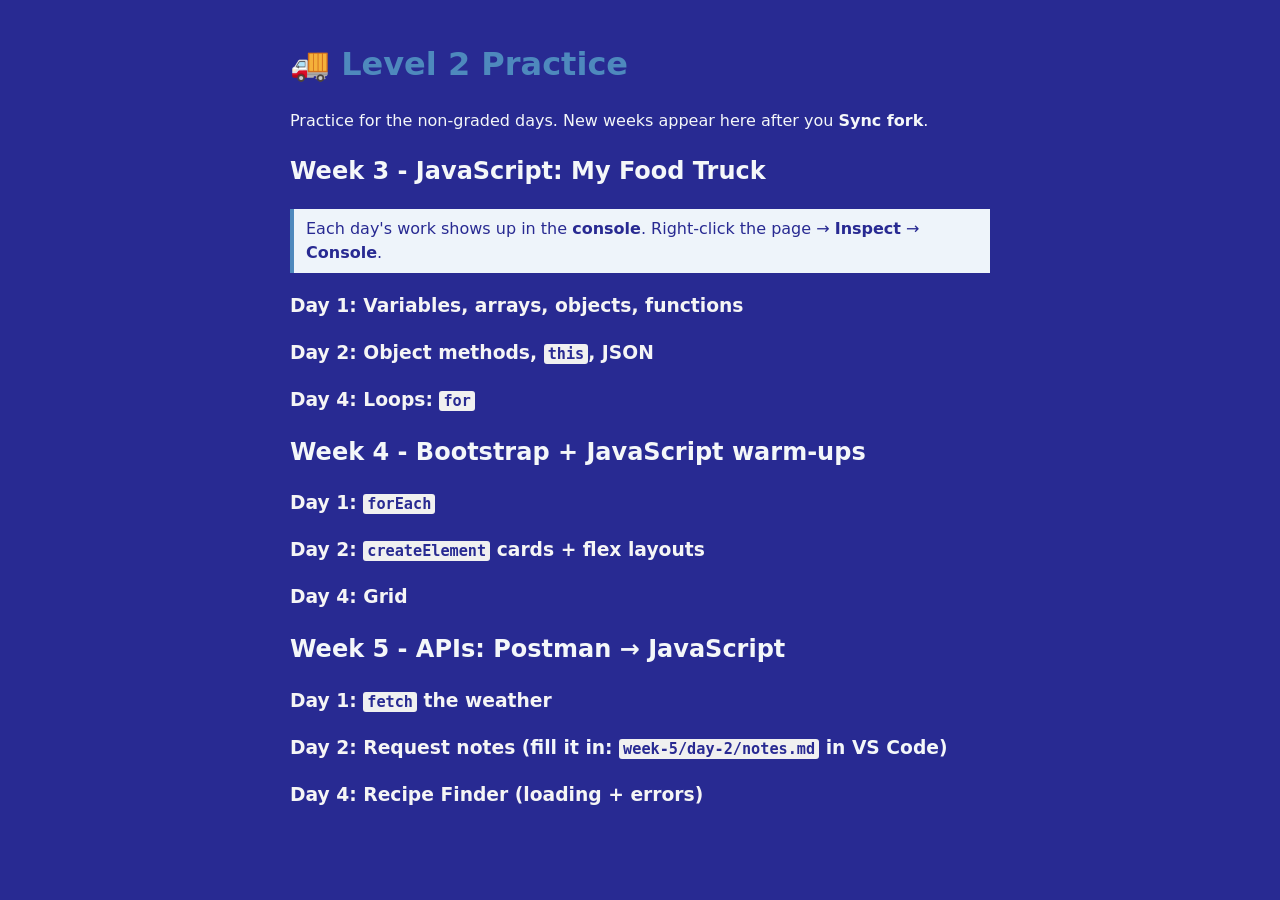
<file: index.html>
<!DOCTYPE html>
<html lang="en">
<head>
  <meta charset="UTF-8">
  <meta name="viewport" content="width=device-width, initial-scale=1.0">
  <title>Level 2 Practice</title>
  <link rel="stylesheet" href="style.css">
</head>
<body>
  <h1>🚚 Level 2 Practice</h1>
  <p>Practice for the non-graded days. New weeks appear here after you <strong>Sync fork</strong>.</p>

  <h2>Week 3 - JavaScript: My Food Truck</h2>
  <p class="tip">Each day's work shows up in the <strong>console</strong>.
    Right-click the page → <strong>Inspect</strong> → <strong>Console</strong>.</p>

  <h3><a href="week-3/day-1/index.html">Day 1: Variables, arrays, objects, functions</a></h3>
 

  <h3><a href="week-3/day-2/index.html">Day 2: Object methods, <code>this</code>, JSON</a></h3>
  
  <h3><a href="week-3/day-4/index.html">Day 4: Loops: <code>for</code></a></h3>

  <h2>Week 4 - Bootstrap + JavaScript warm-ups</h2>

  <h3><a href="week-4/day-1/index.html">Day 1: <code>forEach</code></a></h3>

  <h3><a href="week-4/day-2/index.html">Day 2: <code>createElement</code> cards + flex layouts</a></h3>

  <h3><a href="week-4/day-4/index.html">Day 4: Grid</a></h3>

  <h2>Week 5 - APIs: Postman → JavaScript</h2>

  <h3><a href="week-5/day-1/index.html">Day 1: <code>fetch</code> the weather</a></h3>

  <h3><a href="https://github.com/JenniferT9462/level-2-practice/blob/main/week-5/day-2/notes.md">Day 2: Request notes</a> (fill it in: <code>week-5/day-2/notes.md</code> in VS Code)</h3>

  <h3><a href="week-5/day-4/index.html">Day 4: Recipe Finder (loading + errors)</a></h3>

  <!-- <h2>Week 6 - API reliability</h2>

  <h3><a href="week-6/day-1/index.html">Day 1: Recipe Search (the 4 endings)</a></h3>

  <h3><a href="week-6/day-2/index.html">Day 2: Ask the Chef (a key, kept secret)</a></h3>

  <h3><a href="week-6/day-4/index.html">Day 4: Recipe Stats (map, filter, reduce)</a></h3>

  <h2>Week 7 - Apps people use</h2>

  <h3><a href="week-7/day-1/index.html">Days 1–2: Recipe Picker (inputs + localStorage)</a></h3>

  <h3><a href="week-7/day-4/index.html">Day 4: Recipe Cards (Tailwind)</a></h3> -->

</body>
</html>
</file>
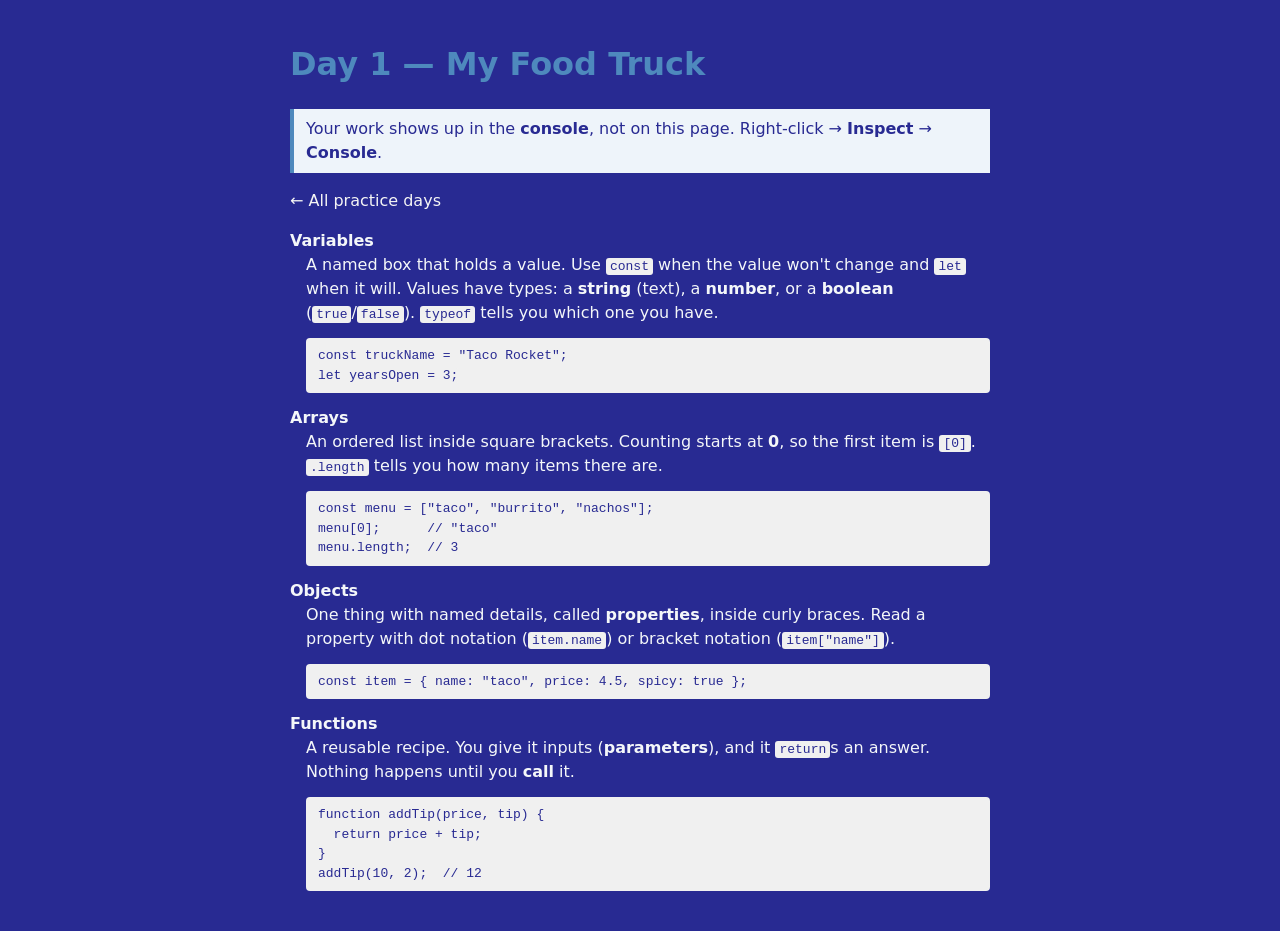
<file: week-3/day-1/index.html>
<!doctype html>
<html lang="en">
  <head>
    <meta charset="UTF-8" />
    <meta name="viewport" content="width=device-width, initial-scale=1.0" />
    <title>Day 1 — My Food Truck</title>
    <link rel="stylesheet" href="../../style.css" />
  </head>
  <body>
    <h1>Day 1 — My Food Truck</h1>
    <p class="tip">
      Your work shows up in the <strong>console</strong>, not on this page.
      Right-click → <strong>Inspect</strong> → <strong>Console</strong>.
    </p>
    <p><a href="../../index.html">← All practice days</a></p>

    <dl>
      <dt>Variables</dt>
      <dd>
        A named box that holds a value. Use <code>const</code> when the value
        won't change and <code>let</code> when it will. Values have types: a
        <strong>string</strong> (text), a <strong>number</strong>, or a
        <strong>boolean</strong> (<code>true</code>/<code>false</code>).
        <code>typeof</code> tells you which one you have.
        <pre><code>const truckName = "Taco Rocket";
let yearsOpen = 3;</code></pre>
      </dd>

      <dt>Arrays</dt>
      <dd>
        An ordered list inside square brackets. Counting starts at
        <strong>0</strong>, so the first item is <code>[0]</code>.
        <code>.length</code> tells you how many items there are.
        <pre><code>const menu = ["taco", "burrito", "nachos"];
menu[0];      // "taco"
menu.length;  // 3</code></pre>
      </dd>

      <dt>Objects</dt>
      <dd>
        One thing with named details, called <strong>properties</strong>, inside
        curly braces. Read a property with dot notation (<code>item.name</code>)
        or bracket notation (<code>item["name"]</code>).
        <pre><code>const item = { name: "taco", price: 4.5, spicy: true };</code></pre>
      </dd>

      <dt>Functions</dt>
      <dd>
        A reusable recipe. You give it inputs (<strong>parameters</strong>), and
        it <code>return</code>s an answer. Nothing happens until you
        <strong>call</strong> it.
        <pre><code>function addTip(price, tip) {
  return price + tip;
}
addTip(10, 2);  // 12</code></pre>
      </dd>
    </dl>

    <script src="script.js"></script>
  </body>
</html>
</file>
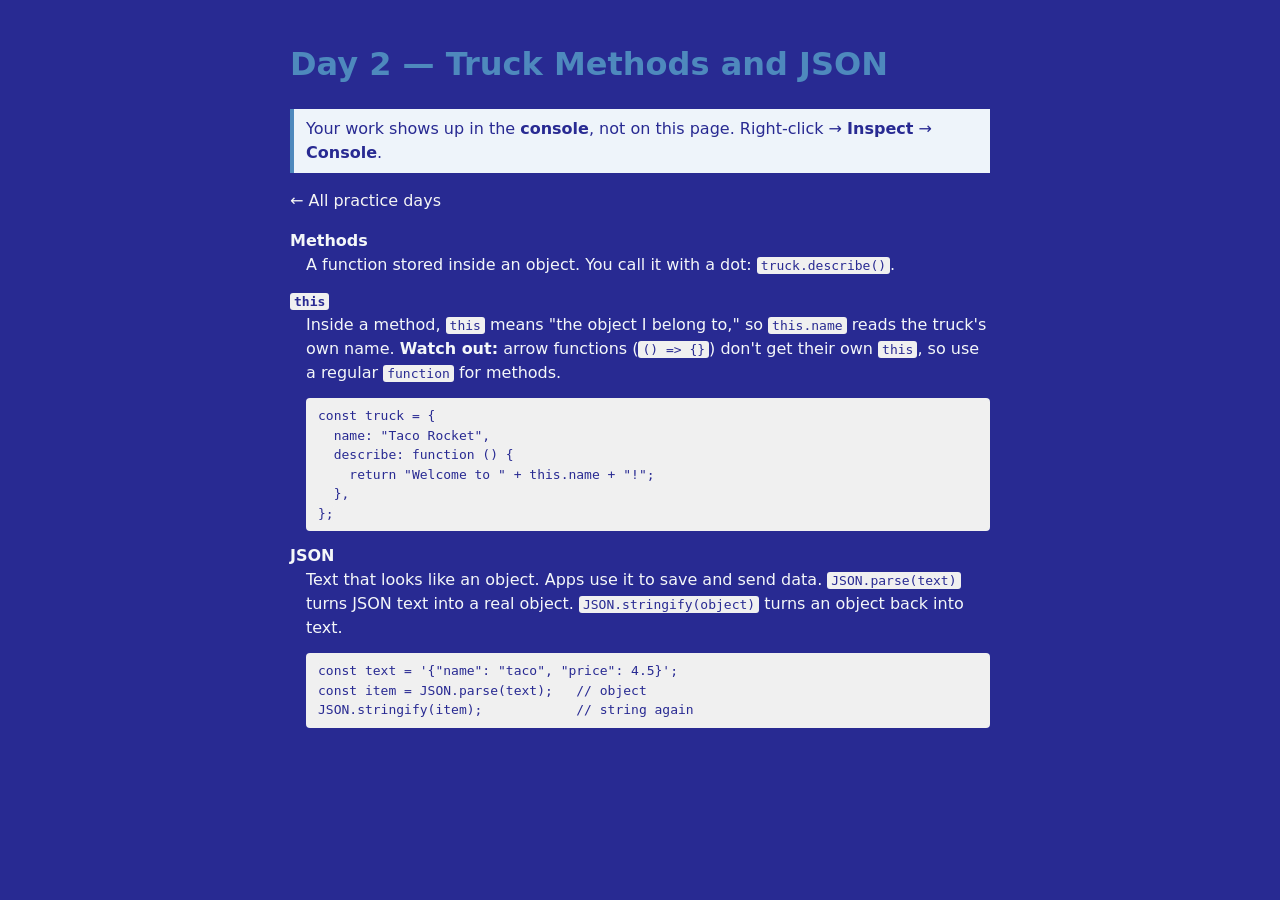
<file: week-3/day-2/index.html>
<!doctype html>
<html lang="en">
  <head>
    <meta charset="UTF-8" />
    <meta name="viewport" content="width=device-width, initial-scale=1.0" />
    <title>Day 2 — Truck Methods and JSON</title>
    <link rel="stylesheet" href="../../style.css" />
  </head>
  <body>
    <h1>Day 2 — Truck Methods and JSON</h1>
    <p class="tip">
      Your work shows up in the <strong>console</strong>, not on this page.
      Right-click → <strong>Inspect</strong> → <strong>Console</strong>.
    </p>
    <p><a href="../../index.html">← All practice days</a></p>

    <dl>
      <dt>Methods</dt>
      <dd>
        A function stored inside an object. You call it with a dot:
        <code>truck.describe()</code>.
      </dd>

      <dt><code>this</code></dt>
      <dd>
        Inside a method, <code>this</code> means "the object I belong to," so
        <code>this.name</code> reads the truck's own name.
        <strong>Watch out:</strong> arrow functions (<code>() =&gt; {}</code>)
        don't get their own <code>this</code>, so use a regular
        <code>function</code> for methods.
        <pre><code>const truck = {
  name: "Taco Rocket",
  describe: function () {
    return "Welcome to " + this.name + "!";
  },
};</code></pre>
      </dd>

      <dt>JSON</dt>
      <dd>
        Text that looks like an object. Apps use it to save and send data.
        <code>JSON.parse(text)</code> turns JSON text into a real object.
        <code>JSON.stringify(object)</code> turns an object back into text.
        <pre><code>const text = '{"name": "taco", "price": 4.5}';
const item = JSON.parse(text);   // object
JSON.stringify(item);            // string again</code></pre>
      </dd>
    </dl>

    <script src="script.js"></script>
  </body>
</html>
</file>
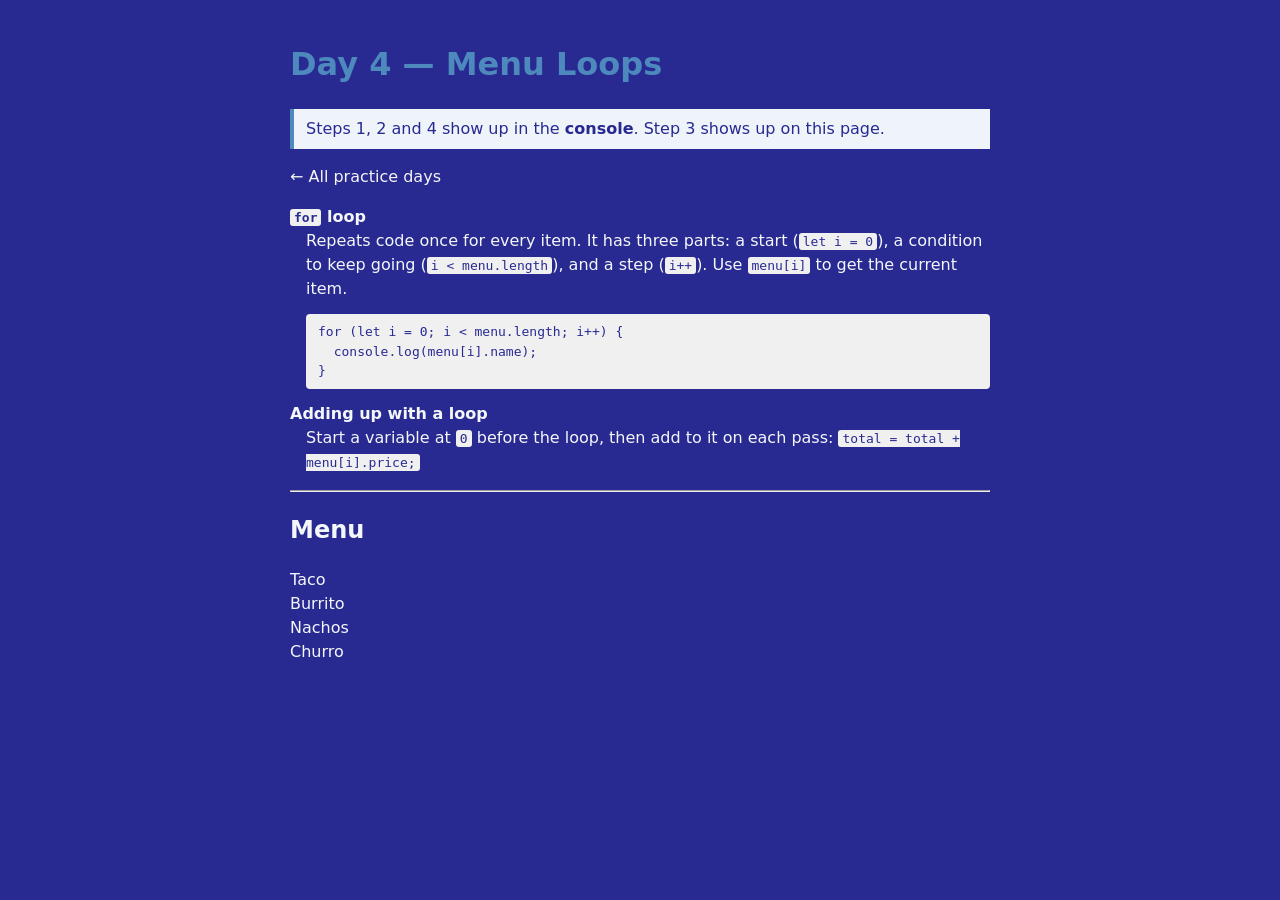
<file: week-3/day-4/index.html>
<!doctype html>
<html lang="en">
  <head>
    <meta charset="UTF-8" />
    <meta name="viewport" content="width=device-width, initial-scale=1.0" />
    <title>Day 4 — Menu Loops</title>
    <link rel="stylesheet" href="../../style.css" />
    <style>
      #menu-text { white-space: pre-line; } /* each item on its own line */
    </style>
  </head>
  <body>
    <h1>Day 4 — Menu Loops</h1>
    <p class="tip">
      Steps 1, 2 and 4 show up in the <strong>console</strong>. Step 3 shows up
      on this page.
    </p>
    <p><a href="../../index.html">← All practice days</a></p>
    <dl>
      <dt><code>for</code> loop</dt>
      <dd>
        Repeats code once for every item. It has three parts: a start (<code
          >let i = 0</code
        >), a condition to keep going (<code>i &lt; menu.length</code>), and a
        step (<code>i++</code>). Use <code>menu[i]</code> to get the current
        item.
        <pre><code>for (let i = 0; i &lt; menu.length; i++) {
  console.log(menu[i].name);
}</code></pre>
      </dd>

      <dt>Adding up with a loop</dt>
      <dd>
        Start a variable at <code>0</code> before the loop, then add to it on
        each pass: <code>total = total + menu[i].price;</code>
      </dd>
    </dl>


    <hr>
    <h2>Menu</h2>
    <p id="menu-text"></p>

    <script src="script.js"></script>
  </body>
</html>
</file>
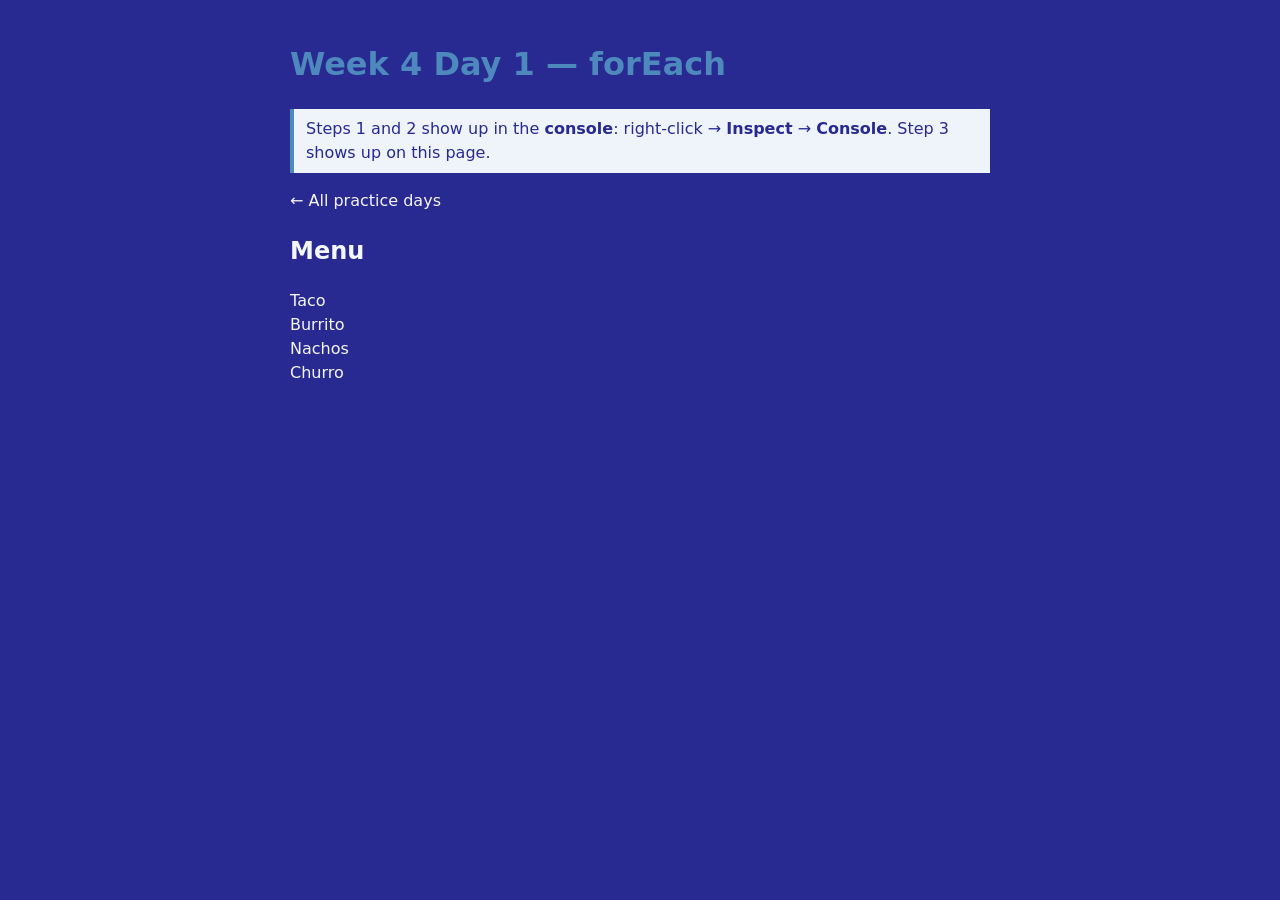
<file: week-4/day-1/index.html>
<!DOCTYPE html>
<html lang="en">
<head>
  <meta charset="UTF-8">
  <meta name="viewport" content="width=device-width, initial-scale=1.0">
  <title>Week 4 Day 1 — forEach</title>
  <link rel="stylesheet" href="../../style.css">
  <style>
    #menu-text { white-space: pre-line; } /* each item on its own line */
  </style>
</head>
<body>
  <h1>Week 4 Day 1 — forEach</h1>
  <p class="tip">Steps 1 and 2 show up in the <strong>console</strong>: right-click → <strong>Inspect</strong> → <strong>Console</strong>. Step 3 shows up on this page.</p>
  <p><a href="../../index.html">← All practice days</a></p>

  <h2>Menu</h2>
  <p id="menu-text"></p>

  <script src="script.js"></script>
</body>
</html>
</file>
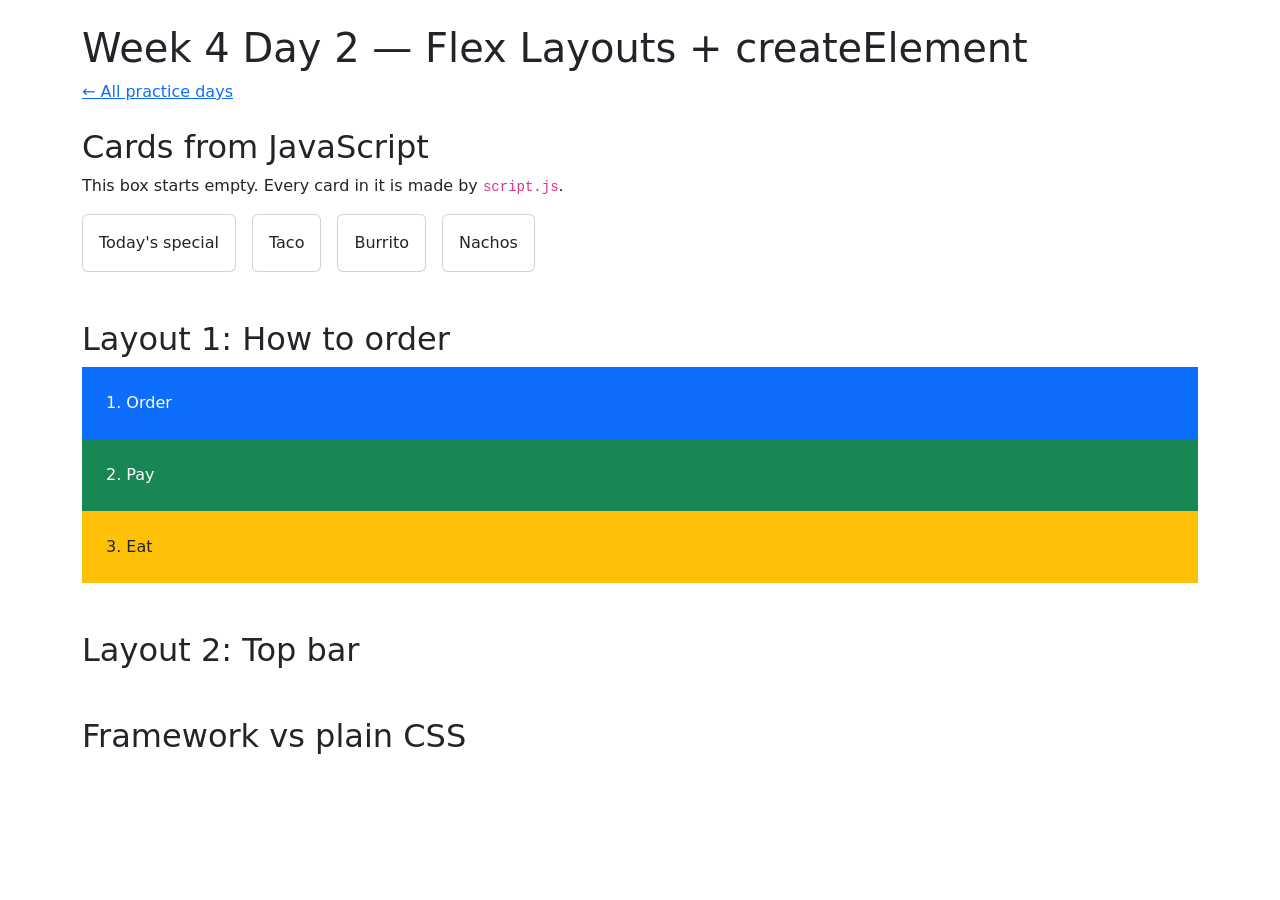
<file: week-4/day-2/index.html>
<!DOCTYPE html>
<html lang="en">
<head>
  <meta charset="UTF-8">
  <meta name="viewport" content="width=device-width, initial-scale=1.0">
  <title>Week 4 Day 2 — Flex Layouts + createElement</title>
  <link rel="stylesheet" href="https://cdn.jsdelivr.net/npm/bootstrap@5.3.3/dist/css/bootstrap.min.css">
</head>
<body>
  <main class="container py-4">
    <h1>Week 4 Day 2 — Flex Layouts + createElement</h1>
    <p><a href="../../index.html">← All practice days</a></p>

    <!-- ========== Cards made by JavaScript (script.js) ========== -->
    <h2 class="mt-4">Cards from JavaScript</h2>
    <p>This box starts empty. Every card in it is made by <code>script.js</code>.</p>
    <div id="card-area" class="d-flex flex-wrap gap-3"></div>


    <!-- ========== Layout 1: stack on phones, a row on bigger screens ========== -->
    <h2 class="mt-5">Layout 1: How to order</h2>
    <!-- TODO: give the div below these classes: d-flex flex-column flex-md-row gap-3 -->
    <div class="">
      <div class="p-4 bg-primary text-white">1. Order</div>
      <div class="p-4 bg-success text-white">2. Pay</div>
      <div class="p-4 bg-warning">3. Eat</div>
    </div>
    <!-- TODO: change the three steps to fit YOUR truck. -->


    <!-- ========== Layout 2: a bar with one thing left, one thing right ========== -->
    <h2 class="mt-5">Layout 2: Top bar</h2>
    <!-- TODO: build a bar with your truck's name on the LEFT and a button on the RIGHT,
         both lined up in the middle (top to bottom).
         Classes you'll need: d-flex  justify-content-between  align-items-center
         Give it a background and padding so you can see it: bg-dark text-white p-3 -->



    <!-- ========== Compare ========== -->
    <h2 class="mt-5">Framework vs plain CSS</h2>
    <!-- TODO: write 1–2 sentences: what was easier with Bootstrap classes?
         What would you have written in style.css instead? -->
    <p></p>
  </main>

  <script src="script.js"></script>
</body>
</html>
</file>
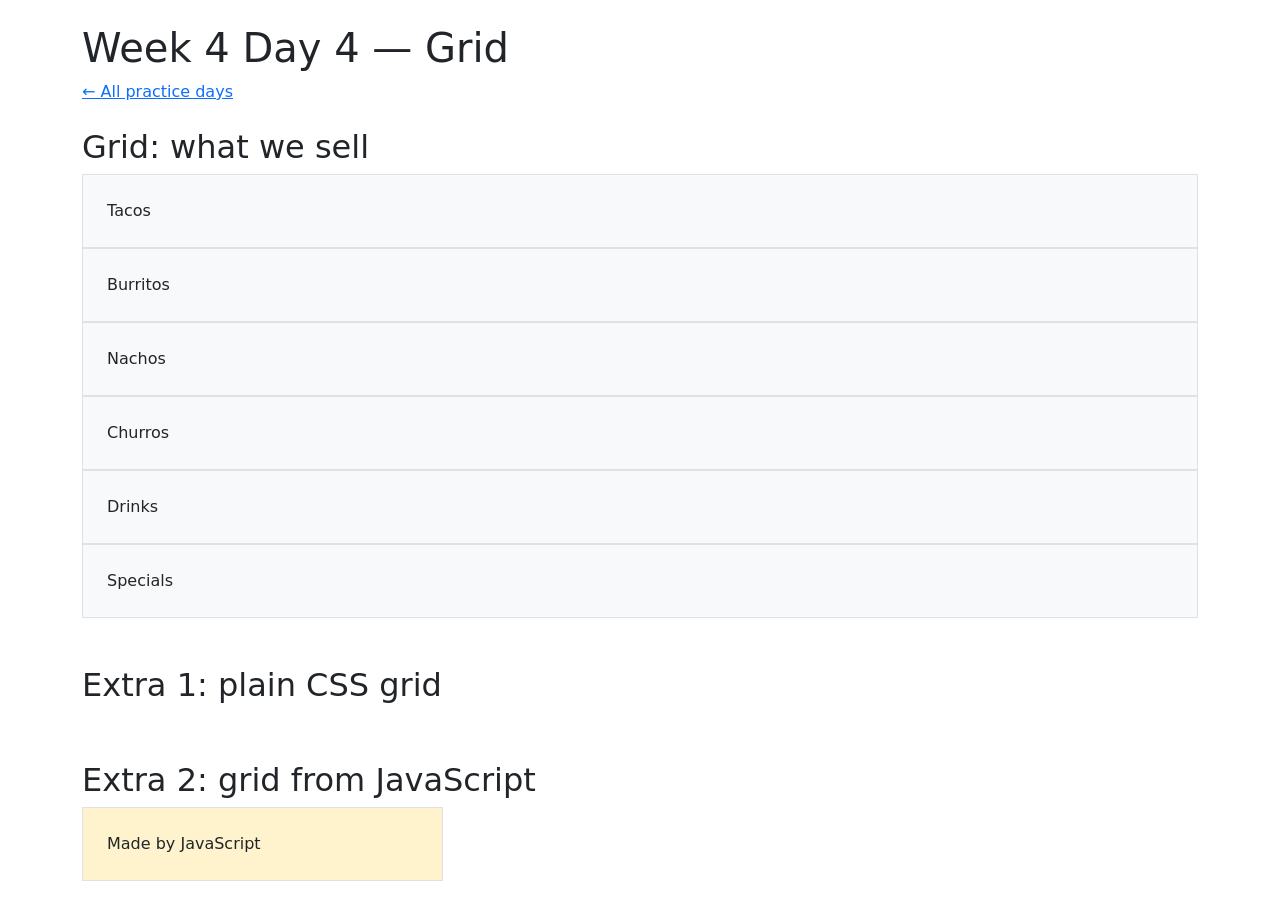
<file: week-4/day-4/index.html>
<!DOCTYPE html>
<html lang="en">
<head>
  <meta charset="UTF-8">
  <meta name="viewport" content="width=device-width, initial-scale=1.0">
  <title>Week 4 Day 4 — Grid</title>
  <link rel="stylesheet" href="https://cdn.jsdelivr.net/npm/bootstrap@5.3.3/dist/css/bootstrap.min.css">
</head>
<body>
  <main class="container py-4">
    <h1>Week 4 Day 4 — Grid</h1>
    <p><a href="../../index.html">← All practice days</a></p>

    <!-- ========== Grid: six items ========== -->
    <h2 class="mt-4">Grid: what we sell</h2>
    <!-- TODO: give the div below these classes: row row-cols-1 row-cols-sm-2 row-cols-lg-3 g-3
         That means: 1 column on phones, 2 from small screens up, 3 from large screens up. -->
    <div class="">
      <div class="col"><div class="p-4 bg-light border">Tacos</div></div>
      <div class="col"><div class="p-4 bg-light border">Burritos</div></div>
      <div class="col"><div class="p-4 bg-light border">Nachos</div></div>
      <div class="col"><div class="p-4 bg-light border">Churros</div></div>
      <div class="col"><div class="p-4 bg-light border">Drinks</div></div>
      <div class="col"><div class="p-4 bg-light border">Specials</div></div>
    </div>
    <!-- TODO: change the six items to fit YOUR truck. -->


    <!-- ========== Extra 1: the same grid in plain CSS ========== -->
    <!-- If you finish early: copy the six items into the div below (without the "col" wrappers),
         then compare the plain CSS in the <style> block with the Bootstrap classes above. -->
    <h2 class="mt-5">Extra 1: plain CSS grid</h2>
    <div class="plain-grid"></div>


    <!-- ========== Extra 2: a grid made by JavaScript (script.js) ========== -->
    <!-- Review of Monday + Tuesday: forEach + createElement. Nothing new. -->
    <h2 class="mt-5">Extra 2: grid from JavaScript</h2>
    <div id="js-grid" class="row row-cols-1 row-cols-sm-2 row-cols-lg-3 g-3"></div>
  </main>

  <style>
    .plain-grid {
      display: grid;
      grid-template-columns: repeat(auto-fit, minmax(200px, 1fr));
      gap: 1rem;
    }
  </style>

  <script src="script.js"></script>
</body>
</html>
</file>
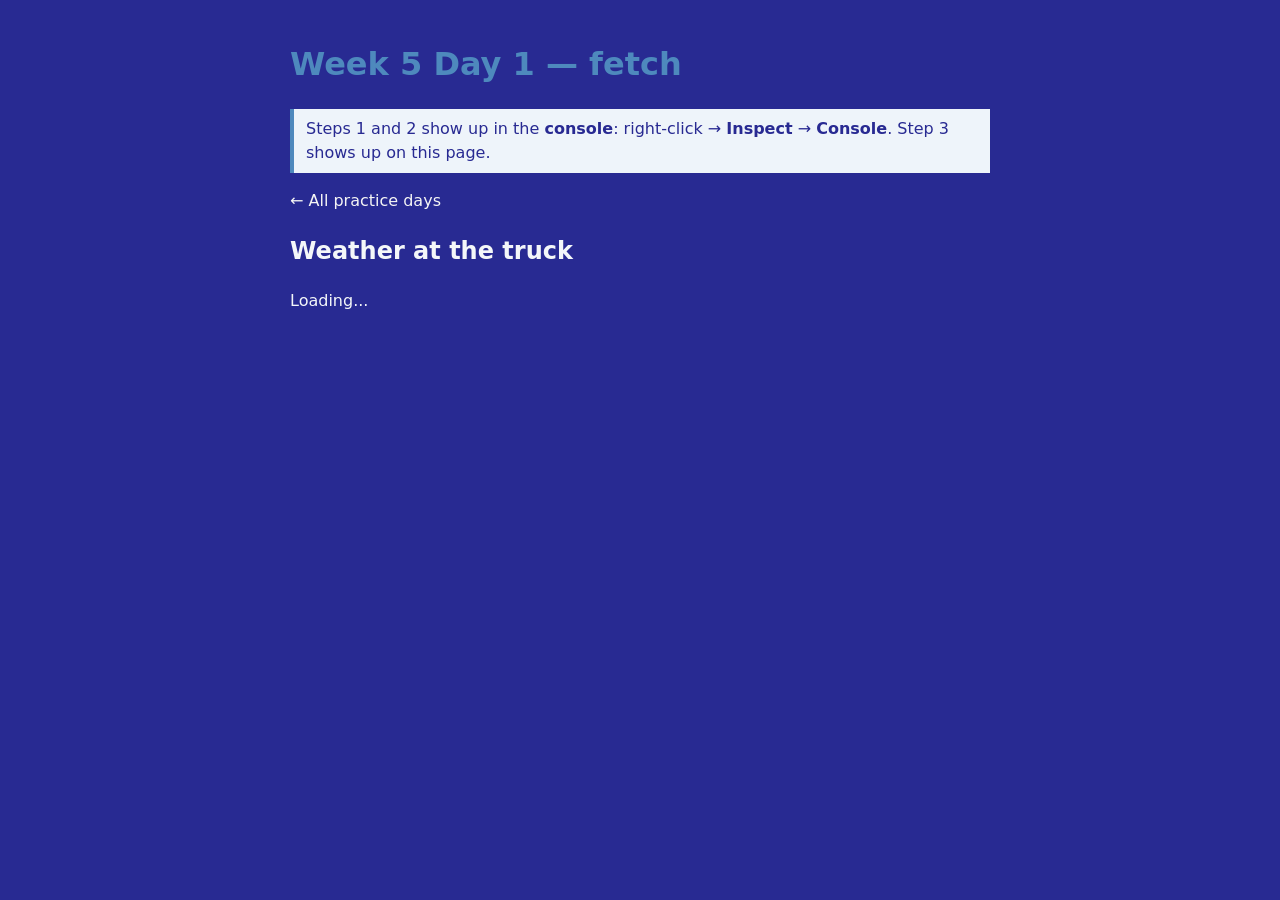
<file: week-5/day-1/index.html>
<!DOCTYPE html>
<html lang="en">
<head>
  <meta charset="UTF-8">
  <meta name="viewport" content="width=device-width, initial-scale=1.0">
  <title>Week 5 Day 1 — fetch</title>
  <link rel="stylesheet" href="../../style.css">
</head>
<body>
  <h1>Week 5 Day 1 — fetch</h1>
  <p class="tip">Steps 1 and 2 show up in the <strong>console</strong>: right-click → <strong>Inspect</strong> → <strong>Console</strong>. Step 3 shows up on this page.</p>
  <p><a href="../../index.html">← All practice days</a></p>

  <h2>Weather at the truck</h2>
  <p id="weather">Loading...</p>

  <script src="script.js"></script>
</body>
</html>
</file>
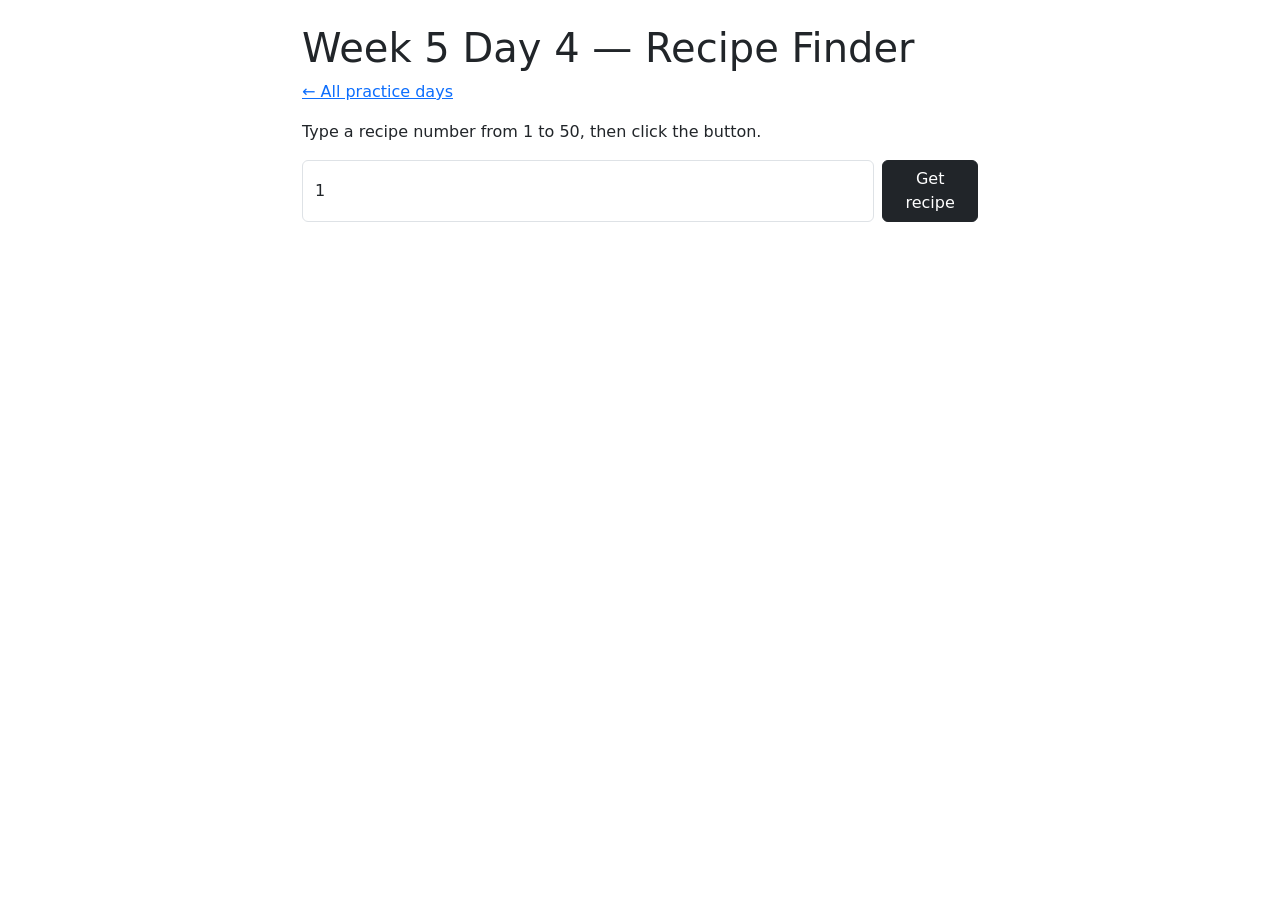
<file: week-5/day-4/index.html>
<!DOCTYPE html>
<html lang="en">
<head>
  <meta charset="UTF-8">
  <meta name="viewport" content="width=device-width, initial-scale=1.0">
  <title>Week 5 Day 4 — Recipe Finder</title>
  <link rel="stylesheet" href="https://cdn.jsdelivr.net/npm/bootstrap@5.3.3/dist/css/bootstrap.min.css">
</head>
<body>
  <main class="container py-4" style="max-width: 700px;">
    <h1>Week 5 Day 4 — Recipe Finder</h1>
    <p><a href="../../index.html">← All practice days</a></p>

    <p>Type a recipe number from 1 to 50, then click the button.</p>
    <div class="d-flex gap-2 mb-3">
      <input id="recipe-id" type="number" class="form-control" value="1" min="1">
      <button id="load-btn" class="btn btn-dark">Get recipe</button>
    </div>

    <!-- Messages go here: "Loading...", "No recipe with that number"... -->
    <p id="status" class="fw-bold"></p>

    <!-- The recipe card goes here. script.js fills it. -->
    <div id="recipe"></div>
  </main>

  <script src="script.js"></script>
</body>
</html>
</file>
<file: style.css>
body {
  font-family: system-ui, sans-serif;
  max-width: 700px;
  margin: 40px auto;
  padding: 0 16px;
  line-height: 1.5;
  background: #282a92;
  color: #f4f7f9;
}

h1 {
  color: #4e89bd;
}

.tip {
  background: #eef4fa;
  border-left: 4px solid #4e89bd;
  padding: 8px 12px;
  color: #282a92;
}

a {
 text-decoration: none; 
 color: whitesmoke;
}

a:hover {
  font-size: 24px;
  border: solid white 2px;
  padding: 4px;
  transition: transform 0.3s ease-out;
}

code {
  background: #f0f0f0;
  padding: 1px 4px;
  border-radius: 3px;
  color: #282a92;
}

pre {
  background: #f0f0f0;
  padding: 8px 12px;
  border-radius: 4px;
  overflow-x: auto;
}

pre code {
  padding: 0;
}

dt {
  font-weight: bold;
  margin-top: 12px;
}

dd {
  margin-left: 16px;
}
</file>
